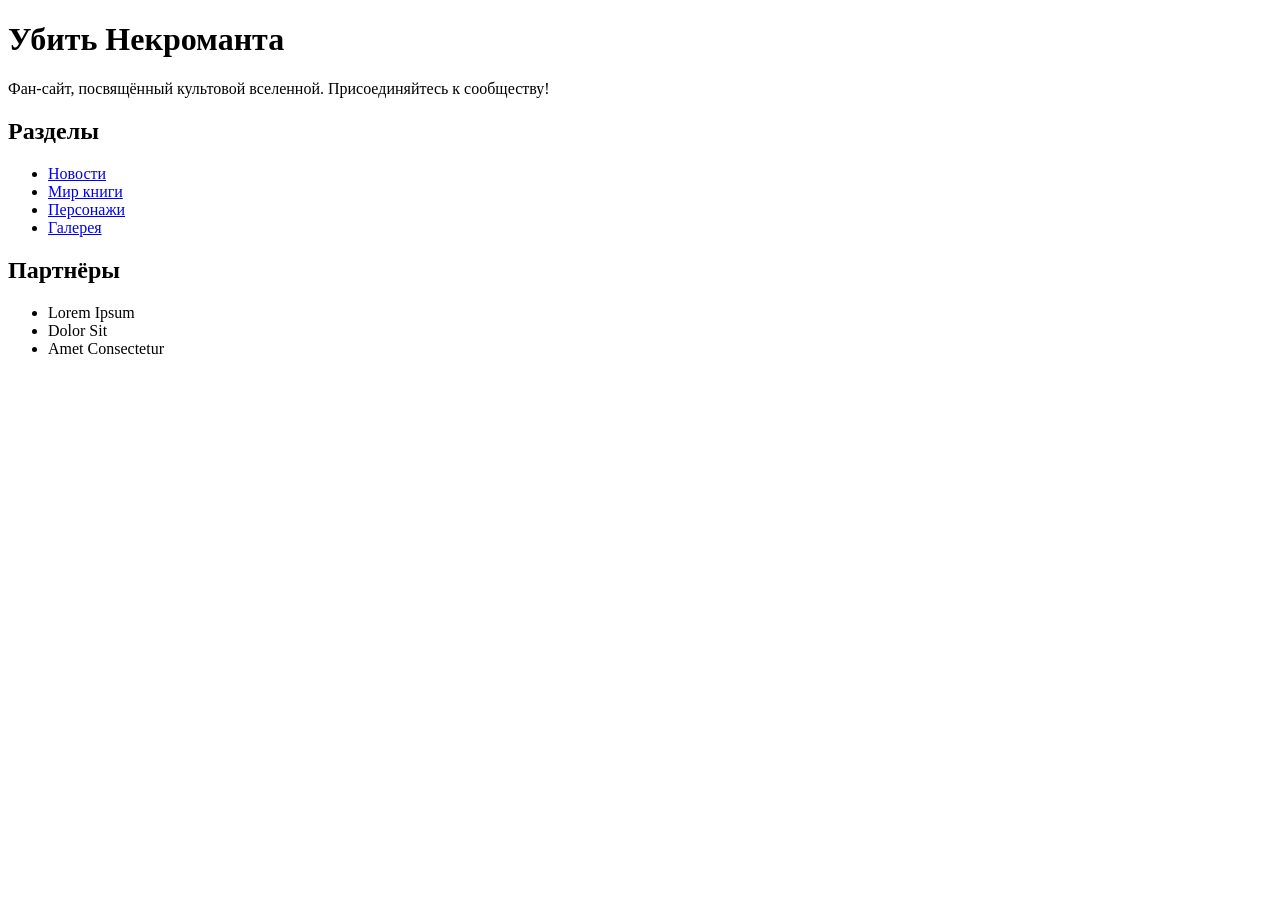
<file: docs/footer.html>
<!DOCTYPE html>
<html lang="ru">
<head>
    <meta charset="UTF-8">
    <title>Фрагмент футера</title>
</head>
<body>
    <footer>
        <div class="footer-container">
            <div class="footer-col">
                <h1>Убить Некроманта</h1>
                <p>Фан-сайт, посвящённый культовой вселенной. Присоединяйтесь к сообществу!</p>
                <div class="social-links">
                    <a href="https://vk.com/id490949518" aria-label="VK"><i class="fab fa-vk"></i></a>
                    <a href="https://www.livelib.ru/author/157905-maks-dalin" aria-label="LiveLib"><i class="fas fa-book"></i></a>
                </div>
            </div>
            <div class="footer-col">
                <h2>Разделы</h2>
                <ul>
                    <li><a href="index.html#news">Новости</a></li>
                    <li><a href="index.html#world">Мир книги</a></li>
                    <li><a href="index.html#characters">Персонажи</a></li>
                    <li><a href="index.html#gallery">Галерея</a></li>
                </ul>
            </div>
            <div class="footer-col">
                <h2>Партнёры</h2>
                <ul>
                    <li>Lorem Ipsum</li>
                    <li>Dolor Sit</li>
                    <li>Amet Consectetur</li>
                </ul>
            </div>
        </div>
    </footer>
</body>
</html>
</file>
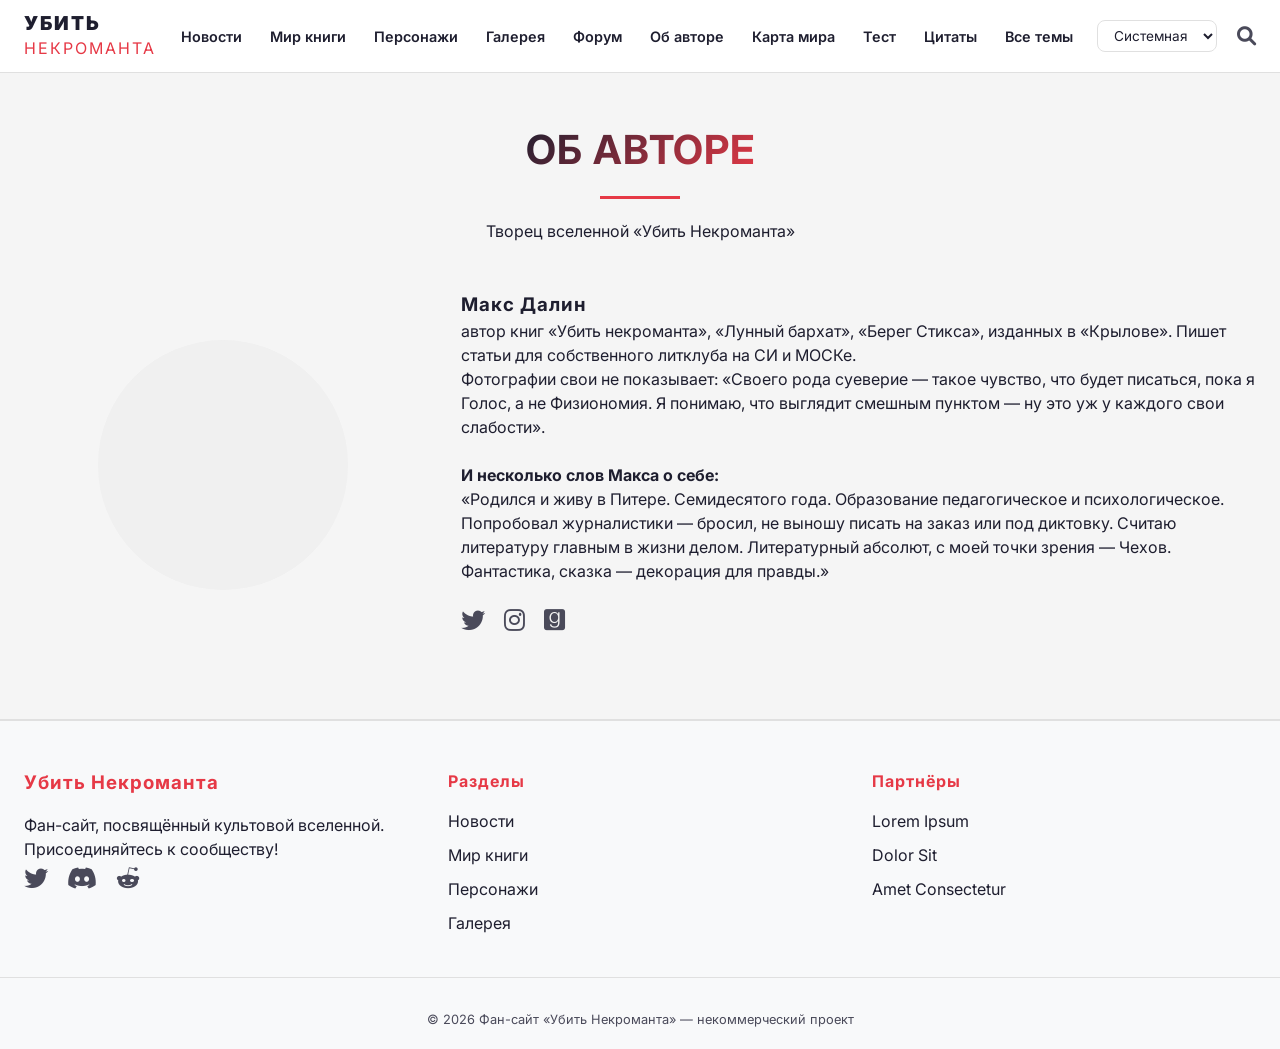
<file: frontend/about.html>
<!DOCTYPE html>
<html lang="ru">
<head>
    <meta charset="UTF-8">
    <meta name="viewport" content="width=device-width, initial-scale=1.0, user-scalable=yes">
    <title>Об авторе | Убить Некроманта</title>
    <link rel="stylesheet" href="style.css">
    <link href="https://fonts.googleapis.com/css2?family=Inter:opsz,wght@14..32,300;400;600;700&display=swap" rel="stylesheet">
    <link rel="stylesheet" href="https://cdnjs.cloudflare.com/ajax/libs/font-awesome/6.0.0-beta3/css/all.min.css">
</head>
<body>
    <nav class="main-nav">
        <div class="nav-container">
            <div class="logo"><a href="index.html">УБИТЬ<br><span>НЕКРОМАНТА</span></a></div>
            <ul class="nav-links" id="navLinks">
                <li><a href="index.html#news">Новости</a></li>
                <li><a href="index.html#world">Мир книги</a></li>
                <li><a href="index.html#characters">Персонажи</a></li>
                <li><a href="index.html#gallery">Галерея</a></li>
                <li><a href="index.html#forum">Форум</a></li>
                <li><a href="about.html">Об авторе</a></li>
                <li><a href="map.html">Карта мира</a></li>
                <li><a href="quiz.html">Тест</a></li>
                <li><a href="quotes-api.html">Цитаты</a></li>
                <li><a href="topics.html">Все темы</a></li>
            </ul>
            <div class="nav-right">
                <div class="theme-switcher"><select id="themeSelect"><option value="system">Системная</option><option value="dark">Тёмная</option><option value="light">Светлая</option><option value="blue">Синяя</option></select></div>
                <div class="nav-search"><i class="fas fa-search"></i></div>
            </div>
            <div class="mobile-nav-toggle" id="mobileToggle"><i class="fas fa-bars"></i></div>
        </div>
    </nav>

    <main>
        <section class="section" style="padding-top: 120px;">
            <div class="container">
                <div class="section-header">
                    <h2>Об авторе</h2>
                    <div class="section-line"></div>
                    <p>Творец вселенной «Убить Некроманта»</p>
                </div>
                <div class="author-content" style="display: flex; flex-wrap: wrap; gap: 40px; align-items: center;">
                    <div class="author-photo" style="flex: 1; text-align: center;">
                        <div class="white-square" style="width: 250px; height: 250px; border-radius: 50%; margin: 0 auto;"></div>
                    </div>
                    <div class="author-bio" style="flex: 2;">
                        <h3>Макс Далин</h3>
                        <p>автор книг «Убить некроманта», «Лунный бархат», «Берег Стикса», изданных в «Крылове». Пишет статьи для собственного литклуба на СИ и МОСКе.</p>
                        <p>Фотографии свои не показывает: «Своего рода суеверие — такое чувство, что будет писаться, пока я Голос, а не Физиономия. Я понимаю, что выглядит смешным пунктом — ну это уж у каждого свои слабости».</p> <br>
                        <p><b>И несколько слов Макса о себе:</b></p>
                        <p>«Родился и живу в Питере. Семидесятого года. Образование педагогическое и психологическое. Попробовал журналистики — бросил, не выношу писать на заказ или под диктовку. Считаю литературу главным в жизни делом. Литературный абсолют, с моей точки зрения — Чехов. Фантастика, сказка — декорация для правды.»</p>
                        <div class="social-links" style="margin-top: 20px;">
                            <a href="#"><i class="fab fa-twitter"></i></a>
                            <a href="#"><i class="fab fa-instagram"></i></a>
                            <a href="#"><i class="fab fa-goodreads"></i></a>
                        </div>
                    </div>
                </div>
            </div>
        </section>
    </main>

    <footer>
        <div class="footer-container">
            <div class="footer-col">
                <h3>Убить Некроманта</h3>
                <p>Фан-сайт, посвящённый культовой вселенной. Присоединяйтесь к сообществу!</p>
                <div class="social-links">
                    <a href="#"><i class="fab fa-twitter"></i></a>
                    <a href="#"><i class="fab fa-discord"></i></a>
                    <a href="#"><i class="fab fa-reddit-alien"></i></a>
                </div>
            </div>
            <div class="footer-col">
                <h4>Разделы</h4>
                <ul>
                    <li><a href="index.html#news">Новости</a></li>
                    <li><a href="index.html#world">Мир книги</a></li>
                    <li><a href="index.html#characters">Персонажи</a></li>
                    <li><a href="index.html#gallery">Галерея</a></li>
                </ul>
            </div>
            <div class="footer-col">
                <h4>Партнёры</h4>
                <ul>
                    <li><a href="#">Lorem Ipsum</a></li>
                    <li><a href="#">Dolor Sit</a></li>
                    <li><a href="#">Amet Consectetur</a></li>
                </ul>
            </div>
        </div>
        <div class="footer-bottom">
            <p>&copy; 2026 Фан-сайт «Убить Некроманта» — некоммерческий проект</p>
        </div>
    </footer>
    <script src="script.js"></script>
</body>
</html>
</file>
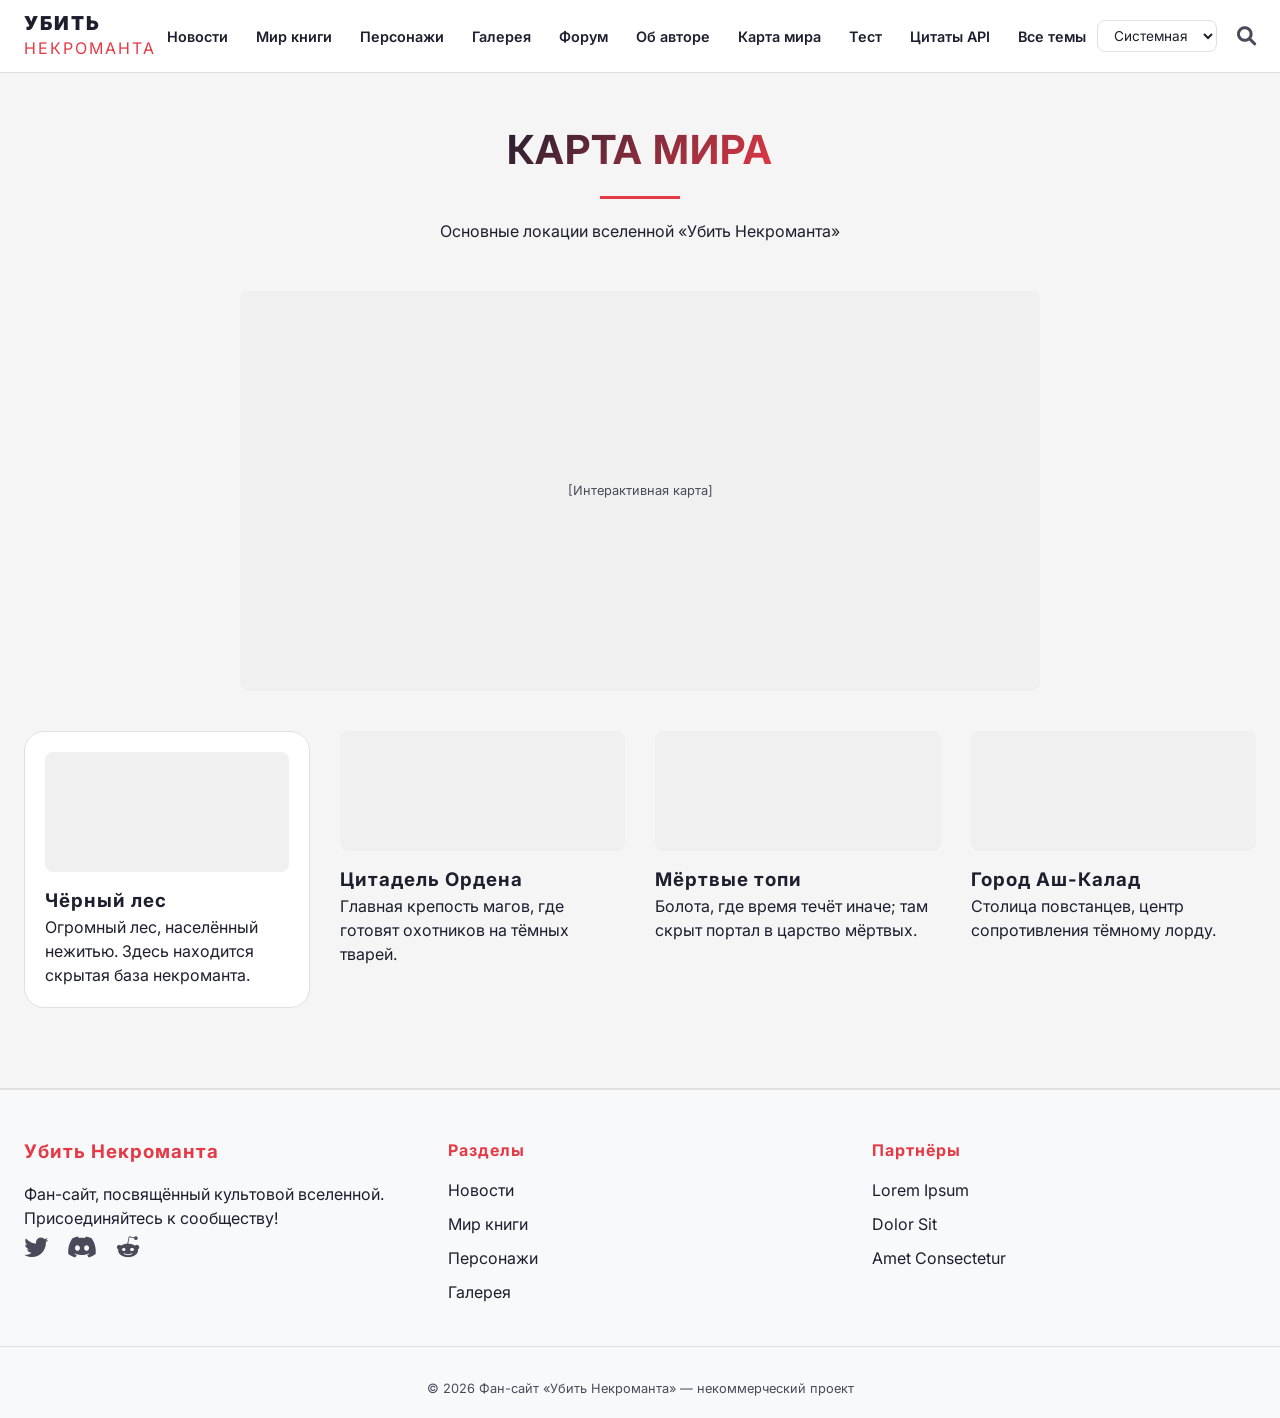
<file: frontend/map.html>
<!DOCTYPE html>
<html lang="ru">
<head>
    <meta charset="UTF-8">
    <meta name="viewport" content="width=device-width, initial-scale=1.0">
    <title>Карта мира | Убить Некроманта</title>
    <link rel="stylesheet" href="style.css">
    <link href="https://fonts.googleapis.com/css2?family=Inter:wght@300;400;600;700&display=swap" rel="stylesheet">
    <link rel="stylesheet" href="https://cdnjs.cloudflare.com/ajax/libs/font-awesome/6.0.0-beta3/css/all.min.css">
</head>
<body>
    <nav class="main-nav">
        <div class="nav-container">
            <div class="logo"><a href="index.html">УБИТЬ<br><span>НЕКРОМАНТА</span></a></div>
            <ul class="nav-links" id="navLinks">
                <li><a href="index.html#news">Новости</a></li>
                <li><a href="index.html#world">Мир книги</a></li>
                <li><a href="index.html#characters">Персонажи</a></li>
                <li><a href="index.html#gallery">Галерея</a></li>
                <li><a href="index.html#forum">Форум</a></li>

                <li><a href="about.html">Об авторе</a></li>
                <li><a href="map.html">Карта мира</a></li>
                <li><a href="quiz.html">Тест</a></li>
                <li><a href="quotes-api.html">Цитаты API</a></li>
                <li><a href="topics.html">Все темы</a></li>
            </ul>
            <div class="nav-right">
                <div class="theme-switcher"><select id="themeSelect"><option value="system">Системная</option><option value="dark">Тёмная</option><option value="light">Светлая</option><option value="blue">Синяя</option></select></div>
                <div class="nav-search"><i class="fas fa-search"></i></div>
            </div>
            <div class="mobile-nav-toggle" id="mobileToggle"><i class="fas fa-bars"></i></div>
        </div>
    </nav>

    <main>
        <section class="section" style="padding-top: 120px;">
            <div class="container">
                <div class="section-header">
                    <h2>Карта мира</h2>
                    <div class="section-line"></div>
                    <p>Основные локации вселенной «Убить Некроманта»</p>
                </div>
                <div class="map-image" style="margin-bottom: 40px; text-align: center;">
                    <div class="white-square" style="width: 100%; height: 400px; max-width: 800px; margin: 0 auto; display: flex; align-items: center; justify-content: center;">[Интерактивная карта]</div>
                </div>
                <div class="locations-grid" style="display: grid; grid-template-columns: repeat(auto-fill, minmax(280px, 1fr)); gap: 30px;">
                    <div class="location-card" style="background: var(--bg-card); border-radius: 20px; padding: 20px; border: 1px solid var(--border-card);">
                        <div class="white-square" style="height: 120px; margin-bottom: 15px;"></div>
                        <h3>Чёрный лес</h3>
                        <p>Огромный лес, населённый нежитью. Здесь находится скрытая база некроманта.</p>
                    </div>
                    <div class="location-card">
                        <div class="white-square" style="height: 120px; margin-bottom: 15px;"></div>
                        <h3>Цитадель Ордена</h3>
                        <p>Главная крепость магов, где готовят охотников на тёмных тварей.</p>
                    </div>
                    <div class="location-card">
                        <div class="white-square" style="height: 120px; margin-bottom: 15px;"></div>
                        <h3>Мёртвые топи</h3>
                        <p>Болота, где время течёт иначе; там скрыт портал в царство мёртвых.</p>
                    </div>
                    <div class="location-card">
                        <div class="white-square" style="height: 120px; margin-bottom: 15px;"></div>
                        <h3>Город Аш-Калад</h3>
                        <p>Столица повстанцев, центр сопротивления тёмному лорду.</p>
                    </div>
                </div>
            </div>
        </section>
    </main>

    <footer>
        <div class="footer-container">
            <div class="footer-col">
                <h3>Убить Некроманта</h3>
                <p>Фан-сайт, посвящённый культовой вселенной. Присоединяйтесь к сообществу!</p>
                <div class="social-links">
                    <a href="#"><i class="fab fa-twitter"></i></a>
                    <a href="#"><i class="fab fa-discord"></i></a>
                    <a href="#"><i class="fab fa-reddit-alien"></i></a>
                </div>
            </div>
            <div class="footer-col">
                <h4>Разделы</h4>
                <ul>
                    <li><a href="index.html#news">Новости</a></li>
                    <li><a href="index.html#world">Мир книги</a></li>
                    <li><a href="index.html#characters">Персонажи</a></li>
                    <li><a href="index.html#gallery">Галерея</a></li>
                </ul>
            </div>
            <div class="footer-col">
                <h4>Партнёры</h4>
                <ul>
                    <li><a href="#">Lorem Ipsum</a></li>
                    <li><a href="#">Dolor Sit</a></li>
                    <li><a href="#">Amet Consectetur</a></li>
                </ul>
            </div>
        </div>
        <div class="footer-bottom">
            <p>&copy; 2026 Фан-сайт «Убить Некроманта» — некоммерческий проект</p>
        </div>
    </footer>
    <script src="script.js"></script>
</body>
</html>
</file>
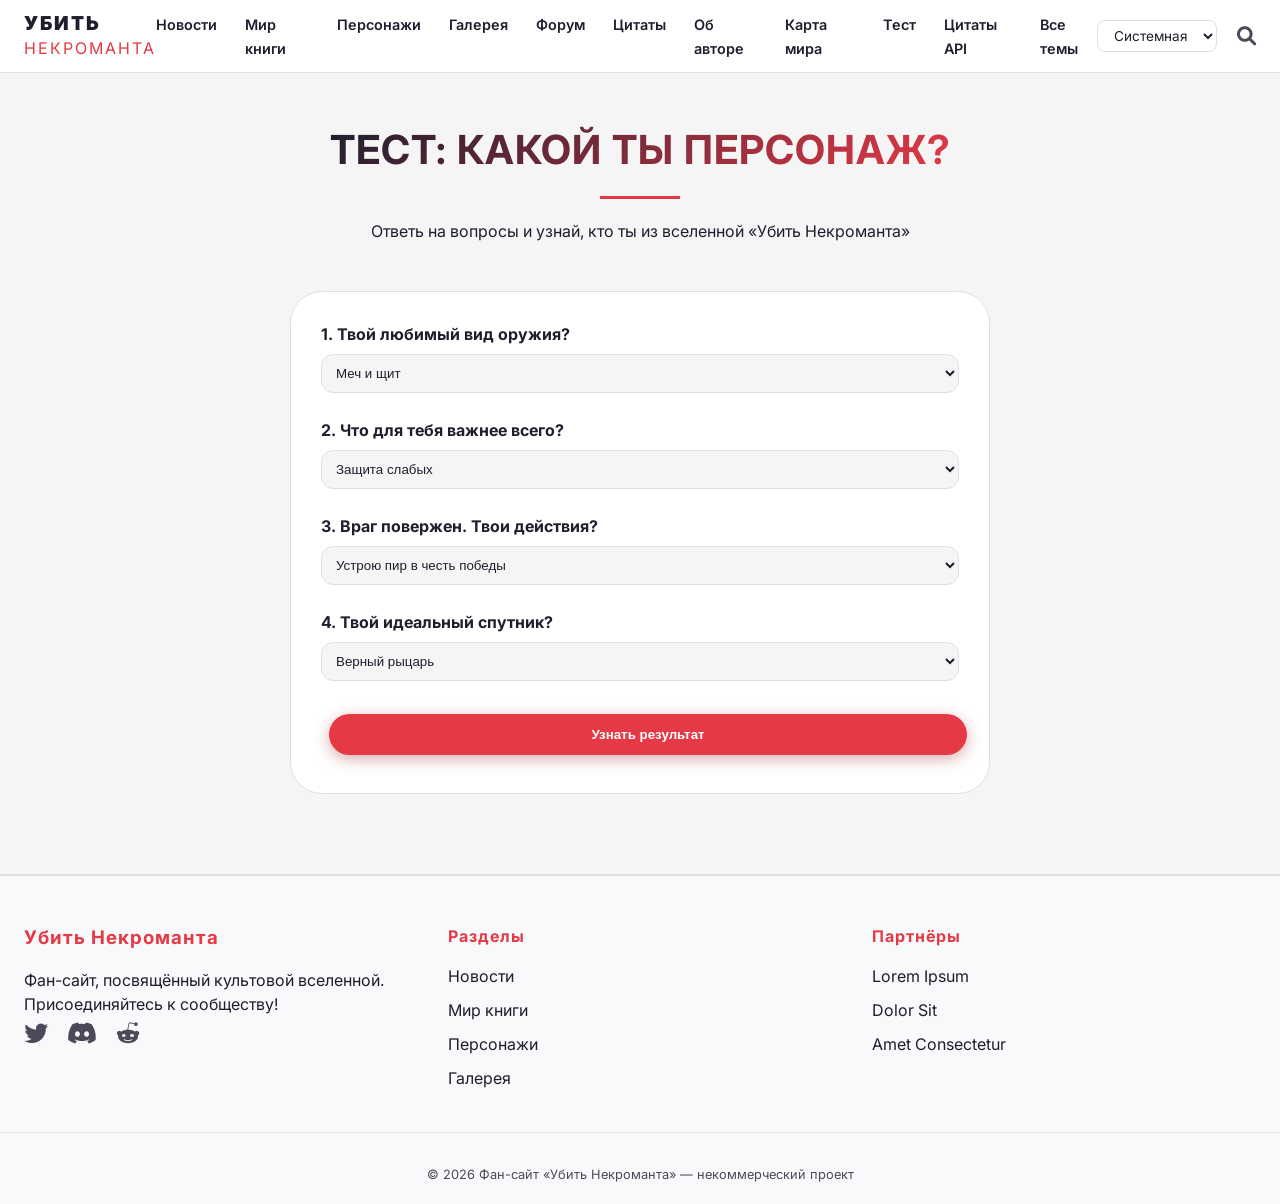
<file: frontend/quiz.html>
<!DOCTYPE html>
<html lang="ru">
<head>
    <meta charset="UTF-8">
    <meta name="viewport" content="width=device-width, initial-scale=1.0">
    <title>Тест: какой ты персонаж? | Убить Некроманта</title>
    <link rel="stylesheet" href="style.css">
    <link href="https://fonts.googleapis.com/css2?family=Inter:wght@300;400;600;700&display=swap" rel="stylesheet">
    <link rel="stylesheet" href="https://cdnjs.cloudflare.com/ajax/libs/font-awesome/6.0.0-beta3/css/all.min.css">
</head>
<body>
    <nav class="main-nav">
        <div class="nav-container">
            <div class="logo"><a href="index.html">УБИТЬ<br><span>НЕКРОМАНТА</span></a></div>
            <ul class="nav-links" id="navLinks">
                <li><a href="index.html#news">Новости</a></li>
                <li><a href="index.html#world">Мир книги</a></li>
                <li><a href="index.html#characters">Персонажи</a></li>
                <li><a href="index.html#gallery">Галерея</a></li>
                <li><a href="index.html#forum">Форум</a></li>
                <li><a href="index.html#quotes">Цитаты</a></li>
                <li><a href="about.html">Об авторе</a></li>
                <li><a href="map.html">Карта мира</a></li>
                <li><a href="quiz.html">Тест</a></li>
                <li><a href="quotes-api.html">Цитаты API</a></li>
                <li><a href="topics.html">Все темы</a></li>
            </ul>
            <div class="nav-right">
                <div class="theme-switcher"><select id="themeSelect"><option value="system">Системная</option><option value="dark">Тёмная</option><option value="light">Светлая</option><option value="blue">Синяя</option></select></div>
                <div class="nav-search"><i class="fas fa-search"></i></div>
            </div>
            <div class="mobile-nav-toggle" id="mobileToggle"><i class="fas fa-bars"></i></div>
        </div>
    </nav>

    <main>
        <section class="section" style="padding-top: 120px;">
            <div class="container">
                <div class="section-header">
                    <h2>Тест: Какой ты персонаж?</h2>
                    <div class="section-line"></div>
                    <p>Ответь на вопросы и узнай, кто ты из вселенной «Убить Некроманта»</p>
                </div>
                <div class="quiz-container" style="max-width: 700px; margin: 0 auto; background: var(--bg-secondary); border-radius: 32px; padding: 30px; border: 1px solid var(--border-card);">
                    <form id="quizForm">
                        <div class="quiz-question" style="margin-bottom: 25px;">
                            <label style="font-weight: 700;">1. Твой любимый вид оружия?</label>
                            <select name="q1" required style="width: 100%; padding: 10px; margin-top: 8px; background: var(--bg-primary); color: var(--text-primary); border: 1px solid var(--border-card); border-radius: 12px;">
                                <option value="1">Меч и щит</option>
                                <option value="2">Магический посох</option>
                                <option value="3">Кинжалы и скрытность</option>
                                <option value="4">Тёмные ритуалы</option>
                            </select>
                        </div>
                        <div class="quiz-question" style="margin-bottom: 25px;">
                            <label style="font-weight: 700;">2. Что для тебя важнее всего?</label>
                            <select name="q2" required style="width: 100%; padding: 10px; margin-top: 8px; background: var(--bg-primary); color: var(--text-primary); border: 1px solid var(--border-card); border-radius: 12px;">
                                <option value="1">Защита слабых</option>
                                <option value="2">Знания и мудрость</option>
                                <option value="3">Свобода и приключения</option>
                                <option value="4">Власть над смертью</option>
                            </select>
                        </div>
                        <div class="quiz-question" style="margin-bottom: 25px;">
                            <label style="font-weight: 700;">3. Враг повержен. Твои действия?</label>
                            <select name="q3" required style="width: 100%; padding: 10px; margin-top: 8px; background: var(--bg-primary); color: var(--text-primary); border: 1px solid var(--border-card); border-radius: 12px;">
                                <option value="1">Устрою пир в честь победы</option>
                                <option value="2">Изучу его артефакты</option>
                                <option value="3">Исчезну в тени</option>
                                <option value="4">Воскрешу его как слугу</option>
                            </select>
                        </div>
                        <div class="quiz-question" style="margin-bottom: 25px;">
                            <label style="font-weight: 700;">4. Твой идеальный спутник?</label>
                            <select name="q4" required style="width: 100%; padding: 10px; margin-top: 8px; background: var(--bg-primary); color: var(--text-primary); border: 1px solid var(--border-card); border-radius: 12px;">
                                <option value="1">Верный рыцарь</option>
                                <option value="2">Мудрый маг</option>
                                <option value="3">Ловкий вор</option>
                                <option value="4">Скелет-слуга</option>
                            </select>
                        </div>
                        <button type="submit" class="btn btn-primary" style="width: 100%;">Узнать результат</button>
                    </form>
                    <div id="quizResult" style="margin-top: 30px; padding: 20px; border-radius: 20px; background: var(--bg-card); display: none;">
                        <h3>Твой персонаж: <span id="resultCharacter"></span></h3>
                        <p id="resultDesc"></p>
                    </div>
                </div>
            </div>
        </section>
    </main>

    <footer>
        <div class="footer-container">
            <div class="footer-col">
                <h3>Убить Некроманта</h3>
                <p>Фан-сайт, посвящённый культовой вселенной. Присоединяйтесь к сообществу!</p>
                <div class="social-links">
                    <a href="#"><i class="fab fa-twitter"></i></a>
                    <a href="#"><i class="fab fa-discord"></i></a>
                    <a href="#"><i class="fab fa-reddit-alien"></i></a>
                </div>
            </div>
            <div class="footer-col">
                <h4>Разделы</h4>
                <ul>
                    <li><a href="index.html#news">Новости</a></li>
                    <li><a href="index.html#world">Мир книги</a></li>
                    <li><a href="index.html#characters">Персонажи</a></li>
                    <li><a href="index.html#gallery">Галерея</a></li>
                </ul>
            </div>
            <div class="footer-col">
                <h4>Партнёры</h4>
                <ul>
                    <li><a href="#">Lorem Ipsum</a></li>
                    <li><a href="#">Dolor Sit</a></li>
                    <li><a href="#">Amet Consectetur</a></li>
                </ul>
            </div>
        </div>
        <div class="footer-bottom">
            <p>&copy; 2026 Фан-сайт «Убить Некроманта» — некоммерческий проект</p>
        </div>
    </footer>
    <script src="script.js"></script>
</body>
</html>
</file>
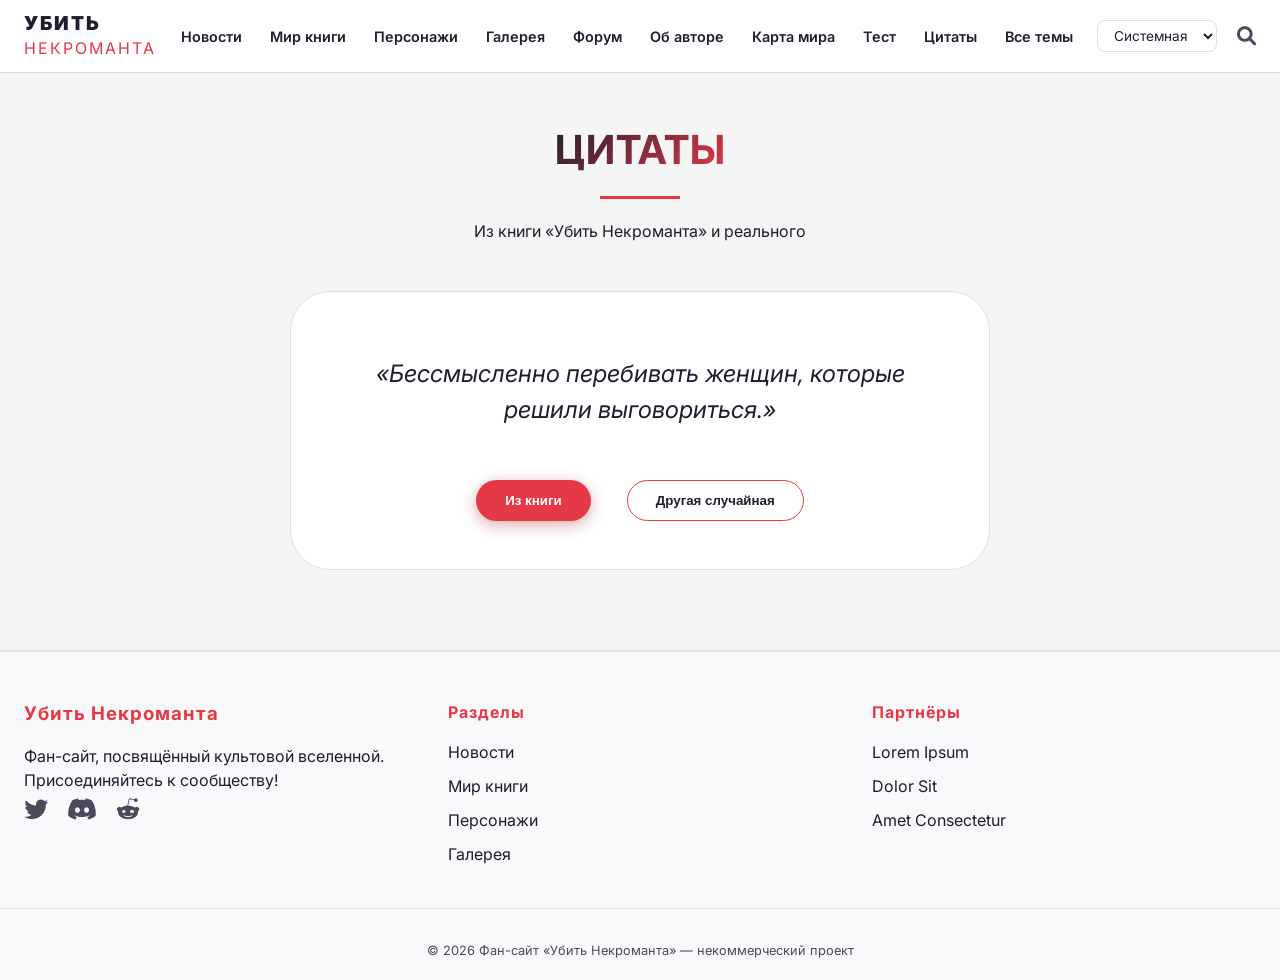
<file: frontend/quotes-api.html>
<!DOCTYPE html>
<html lang="ru">
<head>
    <meta charset="UTF-8">
    <meta name="viewport" content="width=device-width, initial-scale=1.0">
    <title>Цитаты | Убить Некроманта</title>
    <link rel="stylesheet" href="style.css">
    <link href="https://fonts.googleapis.com/css2?family=Inter:wght@300;400;600;700&display=swap" rel="stylesheet">
    <link rel="stylesheet" href="https://cdnjs.cloudflare.com/ajax/libs/font-awesome/6.0.0-beta3/css/all.min.css">
</head>
<body>
    <nav class="main-nav">
        <div class="nav-container">
            <div class="logo"><a href="index.html">УБИТЬ<br><span>НЕКРОМАНТА</span></a></div>
            <ul class="nav-links" id="navLinks">
                <li><a href="index.html#news">Новости</a></li>
                <li><a href="index.html#world">Мир книги</a></li>
                <li><a href="index.html#characters">Персонажи</a></li>
                <li><a href="index.html#gallery">Галерея</a></li>
                <li><a href="index.html#forum">Форум</a></li>
                <li><a href="about.html">Об авторе</a></li>
                <li><a href="map.html">Карта мира</a></li>
                <li><a href="quiz.html">Тест</a></li>
                <li><a href="quotes-api.html">Цитаты</a></li>
                <li><a href="topics.html">Все темы</a></li>
            </ul>
            <div class="nav-right">
                <div class="theme-switcher"><select id="themeSelect"><option value="system">Системная</option><option value="dark">Тёмная</option><option value="light">Светлая</option><option value="blue">Синяя</option></select></div>
                <div class="nav-search"><i class="fas fa-search"></i></div>
            </div>
            <div class="mobile-nav-toggle" id="mobileToggle"><i class="fas fa-bars"></i></div>
        </div>
    </nav>

    <main>
        <section class="section quotes-api-section">
            <div class="container">
                <div class="section-header">
                    <h2>Цитаты</h2>
                    <div class="section-line"></div>
                    <p>Из книги «Убить Некроманта» и реального</p>
                </div>
                <div class="api-quote-box">
                    <div id="quoteText">Нажмите на любую кнопку</div>
                    <div class="quote-buttons">
                        <button id="localQuoteBtn" class="btn btn-primary">Из книги</button>
                        <button id="externalQuoteBtn" class="btn btn-secondary">Другая случайная</button>
                    </div>
                    <div id="errorMessage"></div>
                </div>
            </div>
        </section>
    </main>

    <footer>
        <div class="footer-container">
            <div class="footer-col">
                <h3>Убить Некроманта</h3>
                <p>Фан-сайт, посвящённый культовой вселенной. Присоединяйтесь к сообществу!</p>
                <div class="social-links">
                    <a href="#"><i class="fab fa-twitter"></i></a>
                    <a href="#"><i class="fab fa-discord"></i></a>
                    <a href="#"><i class="fab fa-reddit-alien"></i></a>
                </div>
            </div>
            <div class="footer-col">
                <h4>Разделы</h4>
                <ul>
                    <li><a href="index.html#news">Новости</a></li>
                    <li><a href="index.html#world">Мир книги</a></li>
                    <li><a href="index.html#characters">Персонажи</a></li>
                    <li><a href="index.html#gallery">Галерея</a></li>
                </ul>
            </div>
            <div class="footer-col">
                <h4>Партнёры</h4>
                <ul>
                    <li><a href="#">Lorem Ipsum</a></li>
                    <li><a href="#">Dolor Sit</a></li>
                    <li><a href="#">Amet Consectetur</a></li>
                </ul>
            </div>
        </div>
        <div class="footer-bottom">
            <p>&copy; 2026 Фан-сайт «Убить Некроманта» — некоммерческий проект</p>
        </div>
    </footer> 
    <script src="script.js"></script>
</body>
</html>
</file>
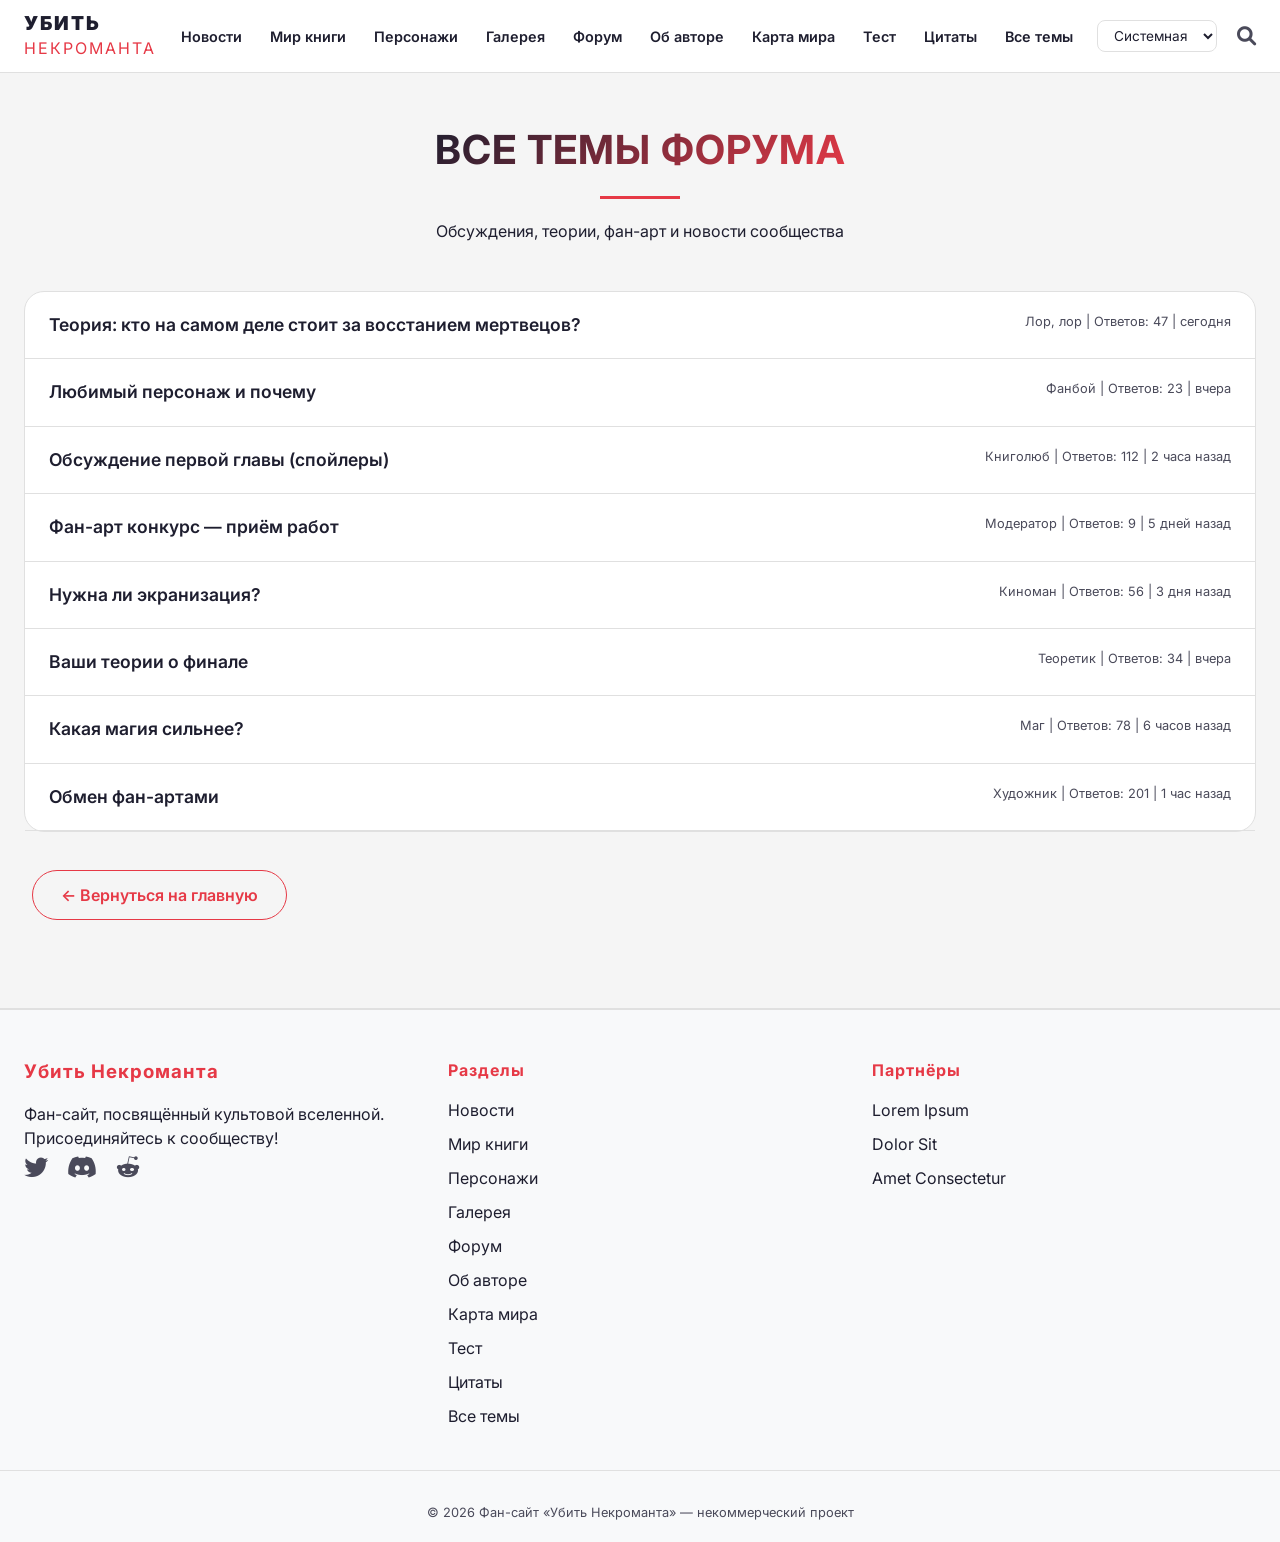
<file: frontend/topics.html>
<!DOCTYPE html>
<html lang="ru">
<head>
    <meta charset="UTF-8">
    <meta name="viewport" content="width=device-width, initial-scale=1.0, user-scalable=yes">
    <title>Все темы форума | Убить Некроманта</title>
    <link rel="stylesheet" href="style.css">
    <link href="https://fonts.googleapis.com/css2?family=Inter:opsz,wght@14..32,300;14..32,400;14..32,600&display=swap" rel="stylesheet">
    <link rel="stylesheet" href="https://cdnjs.cloudflare.com/ajax/libs/font-awesome/6.0.0-beta3/css/all.min.css">
</head>
<body>
    <nav class="main-nav">
        <div class="nav-container">
            <div class="logo">
                <a href="index.html">УБИТЬ<br><span>НЕКРОМАНТА</span></a>
            </div>
            <ul class="nav-links" id="navLinks">
                <li><a href="index.html#news">Новости</a></li>
                <li><a href="index.html#world">Мир книги</a></li>
                <li><a href="index.html#characters">Персонажи</a></li>
                <li><a href="index.html#gallery">Галерея</a></li>
                <li><a href="index.html#forum">Форум</a></li>
                <li><a href="about.html">Об авторе</a></li>
                <li><a href="map.html">Карта мира</a></li>
                <li><a href="quiz.html">Тест</a></li>
                <li><a href="quotes-api.html">Цитаты</a></li>
                <li><a href="topics.html">Все темы</a></li>
            </ul>
            <div class="nav-right">
                <div class="theme-switcher">
                    <select id="themeSelect">
                        <option value="system">Системная</option>
                        <option value="dark">Тёмная</option>
                        <option value="light">Светлая</option>
                        <option value="blue">Синяя</option>
                    </select>
                </div>
                <div class="nav-search">
                    <i class="fas fa-search"></i>
                </div>
            </div>
            <div class="mobile-nav-toggle" id="mobileToggle">
                <i class="fas fa-bars"></i>
            </div>
        </div>
    </nav>

    <main>
        <section class="section" style="padding-top: 120px;">
            <div class="container">
                <div class="section-header">
                    <h2>Все темы форума</h2>
                    <div class="section-line"></div>
                    <p>Обсуждения, теории, фан-арт и новости сообщества</p>
                </div>
                <div class="forum-list full-forum-list" id="allTopicsList"></div>
                <div class="text-center">
                    <a href="index.html" class="btn btn-outline">← Вернуться на главную</a>
                </div>
            </div>
        </section>
    </main>

    <footer>
        <div class="footer-container">
            <div class="footer-col">
                <h3>Убить Некроманта</h3>
                <p>Фан-сайт, посвящённый культовой вселенной. Присоединяйтесь к сообществу!</p>
                <div class="social-links">
                    <a href="#"><i class="fab fa-twitter"></i></a>
                    <a href="#"><i class="fab fa-discord"></i></a>
                    <a href="#"><i class="fab fa-reddit-alien"></i></a>
                </div>
            </div>
            <div class="footer-col">
                <h4>Разделы</h4>
                <ul>
                    <li><a href="index.html#news">Новости</a></li>
                    <li><a href="index.html#world">Мир книги</a></li>
                    <li><a href="index.html#characters">Персонажи</a></li>
                    <li><a href="index.html#gallery">Галерея</a></li>
                    <li><a href="index.html#forum">Форум</a></li>
                    <li><a href="about.html">Об авторе</a></li>
                    <li><a href="map.html">Карта мира</a></li>
                    <li><a href="quiz.html">Тест</a></li>
                    <li><a href="quotes-api.html">Цитаты</a></li>
                    <li><a href="topics.html">Все темы</a></li>
                </ul>
            </div>
            <div class="footer-col">
                <h4>Партнёры</h4>
                <ul>
                    <li><a href="#">Lorem Ipsum</a></li>
                    <li><a href="#">Dolor Sit</a></li>
                    <li><a href="#">Amet Consectetur</a></li>
                </ul>
            </div>
        </div>
        <div class="footer-bottom">
            <p>&copy; 2026 Фан-сайт «Убить Некроманта» — некоммерческий проект</p>
        </div>
    </footer>

    <script src="script.js"></script>
</body>
</html>
</file>
<file: frontend/style.css>
:root {
    --bg-primary: #0a0a0a;
    --bg-secondary: #131313;
    --bg-card: #111;
    --bg-header: rgba(0, 0, 0, 0.95);
    --text-primary: #e0e0e0;
    --text-secondary: #aaa;
    --accent: #aa2e2e;
    --accent-hover: #7a2020;
    --border: rgba(255, 255, 255, 0.05);
    --border-card: #2a2a2a;
    --hero-bg: #1a1a1a;
    --footer-bg: #050505;
    --white-square-bg: #ffffff;
}

body.theme-light {
    --bg-primary: #f5f5f5;
    --bg-secondary: #ffffff;
    --bg-card: #ffffff;
    --bg-header: rgba(255, 255, 255, 0.98);
    --text-primary: #1e1e2f;
    --text-secondary: #4a4a5a;
    --accent: #e63946;
    --accent-hover: #c1121f;
    --border: #e0e0e0;
    --border-card: #e0e0e0;
    --hero-bg: #e8e8e8;
    --footer-bg: #f8f9fa;
    --white-square-bg: #f0f0f0;
}

body.theme-blue {
    --bg-primary: #0a192f;
    --bg-secondary: #112240;
    --bg-card: #0a2a3a;
    --bg-header: rgba(10, 25, 47, 0.95);
    --text-primary: #ccd6f6;
    --text-secondary: #8892b0;
    --accent: #64ffda;
    --accent-hover: #45e0b5;
    --border: rgba(100, 255, 218, 0.1);
    --border-card: #1d3e53;
    --hero-bg: #051424;
    --footer-bg: #020c1a;
    --white-square-bg: #1a3a5a;
}

* {
    margin: 0;
    padding: 0;
    box-sizing: border-box;
}

body {
    font-family: 'Inter', sans-serif;
    background-color: var(--bg-primary);
    color: var(--text-primary);
    line-height: 1.5;
    scroll-behavior: smooth;
    transition: background-color 0.2s, color 0.2s;
    overflow-x: hidden;
    max-width: 100%;
}

h1, h2, h3, h4, .logo {
    font-family: 'Inter', sans-serif;
    letter-spacing: 1px;
}

a {
    text-decoration: none;
    color: inherit;
}

.container {
    max-width: 1280px;
    margin: 0 auto;
    padding: 0 24px;
    overflow-x: hidden;
}

.section {
    padding: 80px 0;
    border-bottom: 1px solid var(--border);
    overflow-x: hidden;
}

.section-header {
    text-align: center;
    margin-bottom: 48px;
}

.section-header h2 {
    font-size: 2.5rem;
    text-transform: uppercase;
    background: linear-gradient(135deg, var(--text-primary), var(--accent));
    -webkit-background-clip: text;
    background-clip: text;
    color: transparent;
    display: inline-block;
}

.section-line {
    width: 80px;
    height: 3px;
    background: var(--accent);
    margin: 16px auto 20px;
}

.main-nav {
    position: fixed;
    top: 0;
    width: 100%;
    background: var(--bg-header);
    backdrop-filter: blur(10px);
    z-index: 1000;
    border-bottom: 1px solid var(--border);
}

.nav-container {
    display: flex;
    justify-content: space-between;
    align-items: center;
    max-width: 1400px;
    margin: 0 auto;
    padding: 12px 24px;
    position: relative;
}

.logo a {
    font-size: 1.2rem;
    font-weight: 900;
    line-height: 1.2;
    letter-spacing: 2px;
    color: var(--text-primary);
}

.logo span {
    font-size: 1rem;
    font-weight: normal;
    color: var(--accent);
}

.nav-links {
    display: flex;
    gap: 28px;
    list-style: none;
}

.nav-links li a {
    font-weight: 600;
    font-size: 0.9rem;
    transition: color 0.3s;
    color: var(--text-primary);
}

.nav-links li a:hover {
    color: var(--accent);
}

.nav-right {
    display: flex;
    align-items: center;
    gap: 20px;
}

.theme-switcher select {
    background: var(--bg-secondary);
    color: var(--text-primary);
    border: 1px solid var(--border-card);
    padding: 6px 12px;
    border-radius: 8px;
    font-family: inherit;
    cursor: pointer;
    font-size: 0.85rem;
}

.nav-search {
    cursor: pointer;
    font-size: 1.2rem;
    color: var(--text-secondary);
}

.mobile-nav-toggle {
    display: none;
    position: absolute;
    right: 20px;
    top: 50%;
    transform: translateY(-50%);
    z-index: 1100;
    background: var(--accent);
    padding: 10px 14px;
    border-radius: 8px;
    cursor: pointer;
    font-size: 1.5rem;
    color: white;
}

.hero {
    height: 100vh;
    position: relative;
    background: var(--hero-bg);
    display: flex;
    align-items: center;
    justify-content: center;
    text-align: center;
}

.hero-overlay {
    position: absolute;
    top: 0;
    left: 0;
    width: 100%;
    height: 100%;
    background: radial-gradient(circle, rgba(0,0,0,0.4) 0%, rgba(0,0,0,0.85) 100%);
}

body.theme-light .hero-overlay {
    background: radial-gradient(circle, rgba(255,255,255,0.2) 0%, rgba(255,255,255,0.85) 100%);
}

body.theme-blue .hero-overlay {
    background: radial-gradient(circle, rgba(0,0,0,0.3) 0%, rgba(0,0,0,0.7) 100%);
}

.hero-content {
    position: relative;
    z-index: 2;
    max-width: 800px;
    padding: 24px;
}

.hero-content h1 {
    font-size: 4.5rem;
    font-weight: 900;
    text-shadow: 0 0 20px rgba(0,0,0,0.8);
    margin-bottom: 20px;
    color: var(--text-primary);
}

.tagline {
    font-size: 1.4rem;
    font-style: italic;
    margin-bottom: 32px;
    color: var(--text-secondary);
}

.btn {
    display: inline-block;
    padding: 12px 28px;
    margin: 8px;
    border-radius: 40px;
    font-weight: 600;
    transition: 0.3s;
    border: 1px solid transparent;
}

.btn-primary {
    background: var(--accent);
    color: white;
    box-shadow: 0 4px 15px rgba(170,46,46,0.4);
}
.btn-primary:hover {
    background: var(--accent-hover);
    transform: translateY(-2px);
}

.btn-secondary {
    background: transparent;
    border-color: var(--accent);
    color: var(--text-primary);
}
.btn-secondary:hover {
    background: rgba(170,46,46,0.2);
}

.btn-outline {
    border: 1px solid var(--accent);
    background: transparent;
    color: var(--accent);
}
.btn-outline:hover {
    background: var(--accent);
    color: white;
}

.scroll-down {
    position: absolute;
    bottom: 30px;
    left: 50%;
    transform: translateX(-50%);
    font-size: 24px;
    animation: bounce 2s infinite;
    cursor: pointer;
    color: var(--accent);
}

@keyframes bounce {
    0%,100%{ transform: translateX(-50%) translateY(0);}
    50%{ transform: translateX(-50%) translateY(10px);}
}

.news-grid {
    display: grid;
    grid-template-columns: repeat(auto-fill, minmax(320px, 1fr));
    gap: 32px;
    margin-bottom: 40px;
}

.news-card {
    background: var(--bg-card);
    border-radius: 16px;
    overflow: hidden;
    transition: transform 0.2s, box-shadow 0.2s;
    border: 1px solid var(--border-card);
    cursor: pointer;
}
.news-card:hover {
    transform: translateY(-6px);
    border-color: var(--accent);
    box-shadow: 0 8px 20px rgba(0,0,0,0.3);
}

.white-square {
    background-color: var(--white-square-bg);
    border-radius: 8px;
    display: flex;
    align-items: center;
    justify-content: center;
    color: var(--text-secondary);
    font-size: 0.8rem;
    text-align: center;
}

.news-img {
    width: 100%;
    height: 260px;
}

.news-content {
    padding: 20px;
}

.news-date {
    font-size: 0.8rem;
    color: var(--accent);
    text-transform: uppercase;
}

.news-title {
    font-size: 1.3rem;
    margin: 8px 0;
    color: var(--text-primary);
}

.news-excerpt {
    font-size: 0.9rem;
    color: var(--text-secondary);
}

.world-content {
    display: flex;
    flex-wrap: wrap;
    gap: 48px;
    align-items: center;
}
.world-text {
    flex: 1.5;
}
.world-text p {
    margin-bottom: 20px;
    font-size: 1.05rem;
}
.read-more {
    color: var(--accent);
    font-weight: 600;
    border-bottom: 1px dashed;
}
.world-map {
    flex: 1;
    text-align: center;
}
.world-map .white-square {
    border-radius: 20px;
}

.character-main {
    display: flex;
    align-items: center;
    justify-content: space-between;
    gap: 40px;
    flex-wrap: wrap;
}

.character-left {
    flex: 1;
    text-align: right;
}
.character-left h2 {
    font-size: 2rem;
    color: var(--accent);
    margin-bottom: 8px;
}
.character-left p {
    font-size: 1.2rem;
    color: var(--text-secondary);
}

.character-center {
    flex-shrink: 0;
    text-align: center;
    max-width: 100%;
}

.char-portrait {
    width: 280px;
    height: 280px;
    border-radius: 50%;
    object-fit: cover;
    margin: 0 auto;
    transition: 0.2s;
}

.character-details {
    margin-top: 20px;
    padding: 20px;
    background: var(--bg-secondary);
    border-radius: 16px;
    text-align: left;
    border-left: 4px solid var(--accent);
    max-width: 100%;
    word-break: break-word;
}
.character-details.hidden {
    display: none;
}
.character-details p {
    word-wrap: break-word;
    white-space: normal;
    overflow-wrap: break-word;
    word-break: break-word;
    line-height: 1.5;
    max-width: 100%;
}

.character-right {
    flex: 1;
    background: var(--bg-secondary);
    border-radius: 20px;
    padding: 20px;
    border: 1px solid var(--border-card);
}
.right-header {
    border-bottom: 1px solid var(--border);
    padding-bottom: 10px;
    margin-bottom: 15px;
}
.right-header h4 {
    font-size: 1.2rem;
    color: var(--accent);
}
.right-header p {
    font-size: 0.85rem;
    color: var(--text-secondary);
}
.character-thumbnails {
    display: flex;
    flex-direction: column;
    gap: 12px;
}
.thumbnail-item {
    display: flex;
    align-items: center;
    gap: 12px;
    padding: 8px;
    cursor: pointer;
    border-radius: 12px;
    transition: background 0.2s;
}
.thumbnail-item:hover {
    background: var(--bg-card);
}
.thumbnail-avatar {
    width: 60px;
    height: 60px;
    border-radius: 50%;
    object-fit: cover;
    flex-shrink: 0;
}
.thumbnail-info {
    flex: 1;
}
.thumbnail-info strong {
    display: block;
    font-size: 0.9rem;
}
.thumbnail-info span {
    font-size: 0.75rem;
    color: var(--text-secondary);
}
.thumbnail-item.active {
    background: var(--accent);
    color: white;
}
.thumbnail-item.active .thumbnail-info span {
    color: rgba(255,255,255,0.8);
}

.gallery-grid {
    display: grid;
    grid-template-columns: repeat(auto-fill, minmax(250px, 1fr));
    gap: 20px;
}
.gallery-item img {
    width: 100%;
    height: 300px;
    object-fit: cover;
    border-radius: 12px;
}

.forum-list {
    background: var(--bg-secondary);
    border-radius: 20px;
    border: 1px solid var(--border-card);
    margin-bottom: 30px;
}
.forum-topic {
    display: flex;
    justify-content: space-between;
    padding: 18px 24px;
    border-bottom: 1px solid var(--border);
    transition: background 0.2s;
}
.forum-topic:hover {
    background: var(--bg-card);
}
.topic-title a {
    font-weight: 600;
    color: var(--text-primary);
}
.topic-title a:hover {
    color: var(--accent);
}
.topic-meta {
    font-size: 0.8rem;
    color: var(--text-secondary);
}

.full-forum-list .forum-topic {
    padding: 20px 24px;
}
.full-forum-list .topic-title {
    font-size: 1.1rem;
}

.quotes-slider {
    background: var(--bg-secondary);
    border-radius: 40px;
    padding: 40px 30px;
    text-align: center;
    border: 1px solid var(--border-card);
}
.quote-card {
    display: none;
    font-size: 1.4rem;
    font-style: italic;
    line-height: 1.5;
}
.quote-card.active {
    display: block;
}
.quote-card p {
    max-width: 700px;
    margin: 0 auto 20px;
}
.quote-nav button {
    background: var(--bg-card);
    border: none;
    color: var(--accent);
    font-size: 1.8rem;
    padding: 8px 20px;
    margin: 0 10px;
    cursor: pointer;
    border-radius: 40px;
}
.quote-nav button:hover {
    background: var(--accent);
    color: white;
}

footer {
    background: var(--footer-bg);
    padding: 48px 0 20px;
    border-top: 1px solid var(--border);
}
.footer-container {
    max-width: 1280px;
    margin: auto;
    display: flex;
    flex-wrap: wrap;
    gap: 40px;
    padding: 0 24px;
}
.footer-col {
    flex: 1;
    min-width: 180px;
}
.footer-col h3, .footer-col h4 {
    margin-bottom: 16px;
    color: var(--accent);
}
.footer-col ul {
    list-style: none;
}
.footer-col ul li {
    margin-bottom: 10px;
}
.social-links a {
    font-size: 1.5rem;
    margin-right: 15px;
    color: var(--text-secondary);
}
.social-links a:hover {
    color: var(--accent);
}
.footer-bottom {
    text-align: center;
    padding-top: 32px;
    margin-top: 32px;
    border-top: 1px solid var(--border);
    font-size: 0.8rem;
    color: var(--text-secondary);
}

.modal {
    display: none;
    position: fixed;
    z-index: 2000;
    left: 0;
    top: 0;
    width: 100%;
    height: 100%;
    background-color: rgba(0,0,0,0.9);
    justify-content: center;
    align-items: center;
}
.modal-content {
    background-color: var(--bg-secondary);
    padding: 30px;
    border-radius: 20px;
    max-width: 600px;
    width: 90%;
    border: 1px solid var(--accent);
    position: relative;
}
.modal-close {
    position: absolute;
    top: 15px;
    right: 25px;
    font-size: 28px;
    cursor: pointer;
    color: var(--accent);
}

@media (max-width: 900px) {
    .nav-links {
        display: none;
        flex-direction: column;
        position: absolute;
        top: 70px;
        right: 0;
        background: var(--bg-header);
        width: 220px;
        padding: 20px;
        gap: 20px;
        border-left: 2px solid var(--accent);
    }
    .nav-links.active {
        display: flex;
    }
    .mobile-nav-toggle {
        display: block;
    }
    .nav-right {
        margin-right: 60px;
    }
    .theme-switcher select {
        max-width: 110px;
        font-size: 0.7rem;
        padding: 4px 6px;
    }
    .hero-content h1 {
        font-size: 2.5rem;
    }
    .section-header h2 {
        font-size: 1.8rem;
    }
    .character-main {
        flex-direction: column;
        text-align: center;
    }
    .character-left {
        text-align: center;
    }
    .character-right {
        width: 100%;
    }
    .character-thumbnails {
        flex-direction: row;
        flex-wrap: wrap;
        justify-content: center;
    }
    .thumbnail-item {
        width: calc(50% - 12px);
    }
    .character-details {
        max-width: 100%;
        overflow-x: hidden;
    }
}

@media (max-width: 768px) {
    .char-portrait {
        width: 200px !important;
        height: 200px !important;
    }
    .thumbnail-avatar {
        width: 40px !important;
        height: 40px !important;
    }
    .news-img {
        height: 180px !important;
    }
    .gallery-item img {
        height: 180px !important;
    }
}

.location-card {
    transition: transform 0.2s, box-shadow 0.2s;
}
.location-card:hover {
    transform: translateY(-4px);
    box-shadow: 0 8px 20px rgba(0,0,0,0.2);
}
.quiz-container select {
    background-color: var(--bg-primary);
    color: var(--text-primary);
}
.api-quote-box {
    transition: all 0.2s;
}

.quotes-api-section {
    padding-top: 120px;
}

.api-quote-box {
    max-width: 700px;
    margin: 0 auto;
    text-align: center;
    background: var(--bg-secondary);
    border-radius: 40px;
    padding: 40px;
    border: 1px solid var(--border-card);
    transition: all 0.2s;
}

.api-quote-box #quoteText {
    font-size: 1.5rem;
    font-style: italic;
    margin-bottom: 20px;
    min-height: 120px;
    display: flex;
    align-items: center;
    justify-content: center;
    flex-direction: column;
}

.quote-buttons {
    display: flex;
    gap: 20px;
    justify-content: center;
    flex-wrap: wrap;
}

#errorMessage {
    color: red;
    text-align: center;
    margin-top: 20px;
    display: none;
}
</file>
